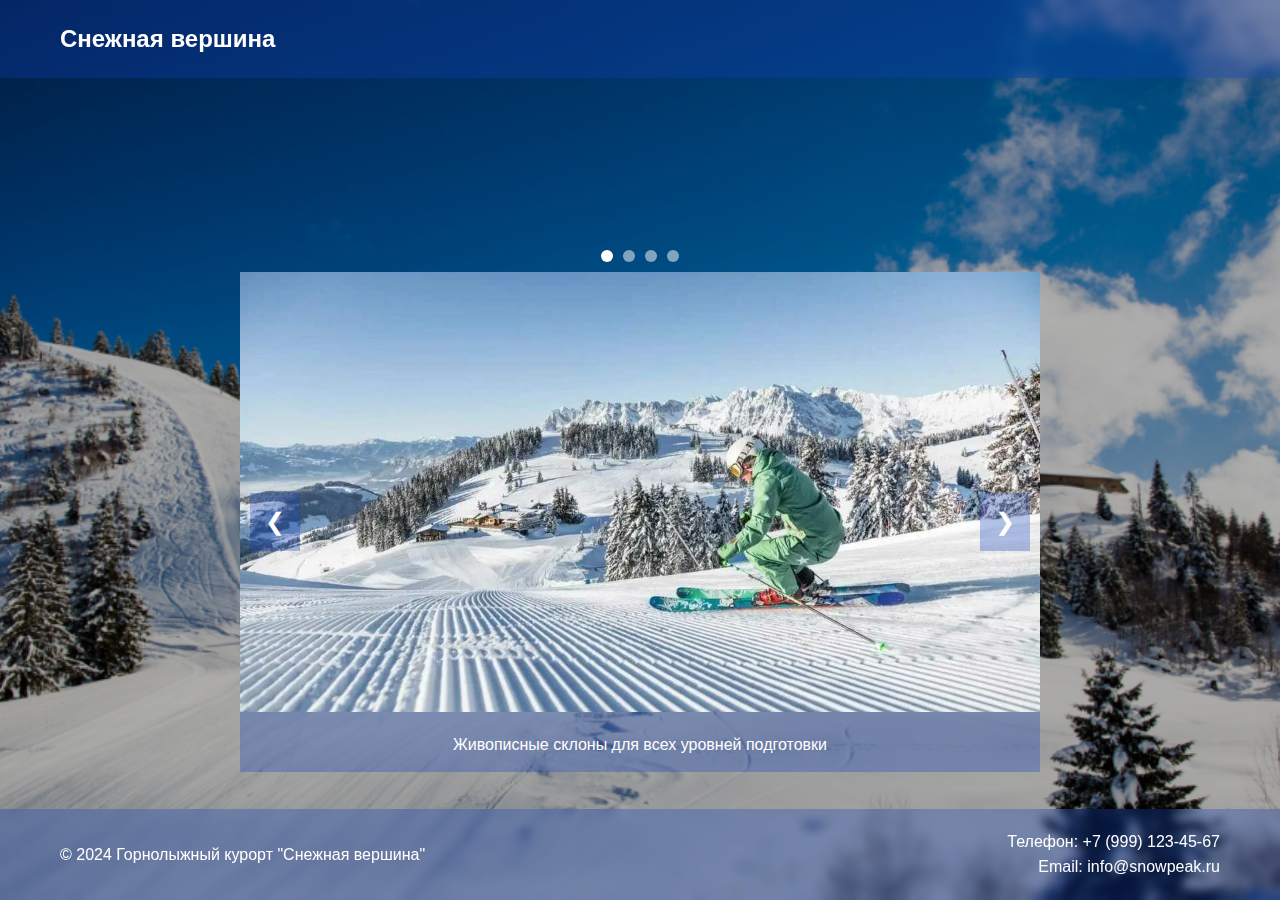
<file: index.html>
<!DOCTYPE html>
<html lang="ru">

<head>
    <meta charset="UTF-8">
    <meta name="viewport" content="width=device-width, initial-scale=1.0">
    <title>Главная - Снежная вершина</title>
    <link rel="stylesheet" href="css/style.css">
    <link rel="stylesheet" href="css/animation.css">
</head>

<body>
    <div class="main-content">
        <section class="hero">
            <header class="header">
                <div class="container">
                    <div class="logo">
                        <h1>Снежная вершина</h1>
                    </div>
                    <nav class="main-nav">
                        <ul>
                            <li><a href="index.html">Главная</a></li>
                            <li><a href="services.html">Услуги</a></li>
                            <li><a href="contacts.html">Контакты</a></li>
                        </ul>
                    </nav>
                </div>
            </header>

            <div class="hero-content">
                <h1 class="animate-title">Добро пожаловать в "Снежную вершину"</h1>
                <p class="animate-text">Лучший горнолыжный курорт для всей семьи</p>
                <div class="carousel-section">
                    <div class="carousel">
                        <div class="carousel-container">
                        </div>
                        <button class="carousel-btn prev">&#10094;</button>
                        <button class="carousel-btn next">&#10095;</button>
                    </div>
                </div>
            </div>

            <footer class="footer">
                <div class="container">
                    <div class="footer-content">
                        <div class="footer-info">
                            <p>© 2024 Горнолыжный курорт "Снежная вершина"</p>
                        </div>
                        <div class="footer-contacts">
                            <p>Телефон: +7 (999) 123-45-67</p>
                            <p>Email: info@snowpeak.ru</p>
                        </div>
                    </div>
                </div>
            </footer>
        </section>
    </div>

    <script src="js/main.js"></script>
    <script src="js/carousel.js"></script>
</body>

</html>
</file>
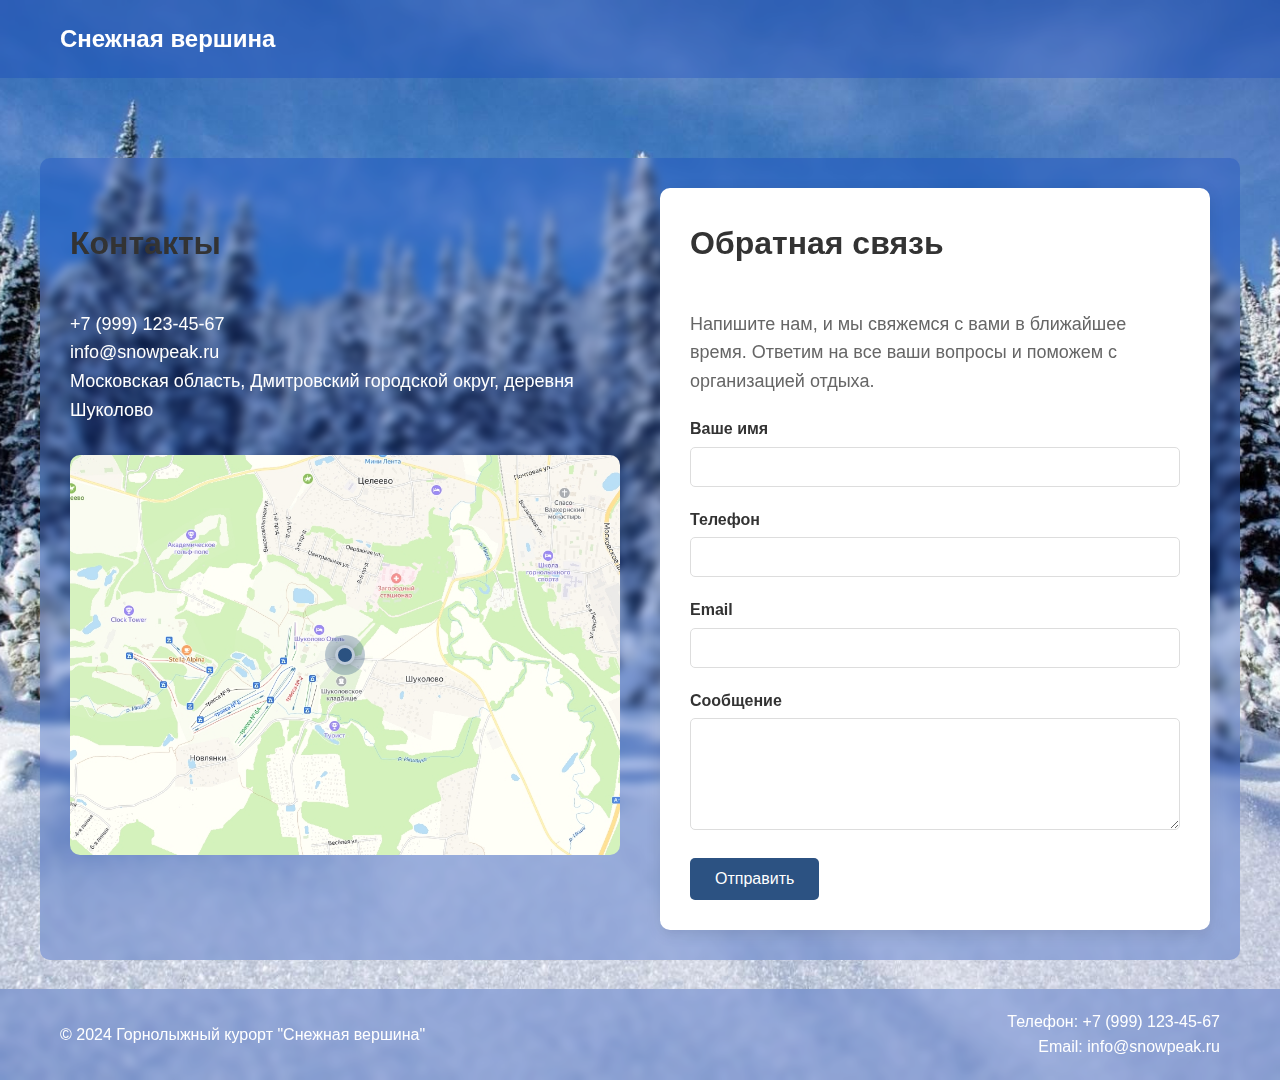
<file: contacts.html>
<!DOCTYPE html>
<html lang="ru">

<head>
    <meta charset="UTF-8">
    <meta name="viewport" content="width=device-width, initial-scale=1.0">
    <title>Контакты - Снежная вершина</title>
    <link rel="stylesheet" href="css/style.css">
    <link rel="stylesheet" href="css/animation.css">
</head>

<body>
    <main>
        <div class="main-content">
            <section class="contacts-section">
                <header class="header">
                    <div class="container">
                        <div class="logo">
                            <h1>Снежная вершина</h1>
                        </div>
                        <nav class="main-nav">
                            <ul>
                                <li><a href="index.html">Главная</a></li>
                                <li><a href="services.html">Услуги</a></li>
                                <li><a href="contacts.html">Контакты</a></li>
                            </ul>
                        </nav>
                    </div>
                </header>

                <div class="contacts-container">
                    <div class="contact-info">
                        <h2>Контакты</h2>
                        <div class="contact-details">
                            <div class="contact-item">
                                <i class="icon-phone"></i>
                                <span class="contact-value" data-type="phone">+7 (999) 123-45-67</span>
                                <span class="copy-tooltip">Нажмите чтобы скопировать</span>
                            </div>
                            <div class="contact-item">
                                <i class="icon-email"></i>
                                <span class="contact-value" data-type="email">info@snowpeak.ru</span>
                                <span class="copy-tooltip">Нажмите чтобы скопировать</span>
                            </div>
                            <div class="contact-item">
                                <i class="icon-location"></i>
                                <span class="contact-value" data-type="address">Московская область, Дмитровский
                                    городской округ, деревня Шуколово</span>
                                <span class="copy-tooltip">Нажмите чтобы скопировать</span>
                            </div>
                        </div>
                        <div class="contact-map">
                            <div class="simple-map">
                                <div class="map-marker" id="mapMarker">
                                    <div class="marker-point"></div>
                                    <div class="marker-pulse"></div>
                                </div>
                                <div class="map-popup" id="mapPopup">
                                    <!-- ... -->
                                </div>
                                <img src="img/contacts/map.jpg" alt="Карта расположения курорта">
                            </div>
                        </div>
                    </div>

                    <div class="contact-form">
                        <h3>Обратная связь</h3>
                        <p class="form-description">Напишите нам, и мы свяжемся с вами в ближайшее время. Ответим на все
                            ваши вопросы и поможем с организацией отдыха.</p>
                        <form id="feedbackForm">
                            <div class="form-group">
                                <label for="name">Ваше имя</label>
                                <input type="text" id="name" name="name" required>
                            </div>
                            <div class="form-group">
                                <label for="phone">Телефон</label>
                                <input type="tel" id="phone" name="phone" required>
                            </div>
                            <div class="form-group">
                                <label for="email">Email</label>
                                <input type="email" id="email" name="email" required>
                            </div>
                            <div class="form-group">
                                <label for="message">Сообщение</label>
                                <textarea id="message" name="message" rows="5" required></textarea>
                            </div>
                            <button type="submit" class="submit-btn">Отправить</button>
                            <div class="form-message"></div>
                        </form>
                    </div>
                </div>

                <footer class="footer">
                    <div class="container">
                        <div class="footer-content">
                            <div class="footer-info">
                                <p>© 2024 Горнолыжный курорт "Снежная вершина"</p>
                            </div>
                            <div class="footer-contacts">
                                <p>Телефон: +7 (999) 123-45-67</p>
                                <p>Email: info@snowpeak.ru</p>
                            </div>
                        </div>
                    </div>
                </footer>
            </section>
        </div>
    </main>

    <script src="js/main.js"></script>
    <script src="js/contacts.js"></script>
</body>

</html>
</file>
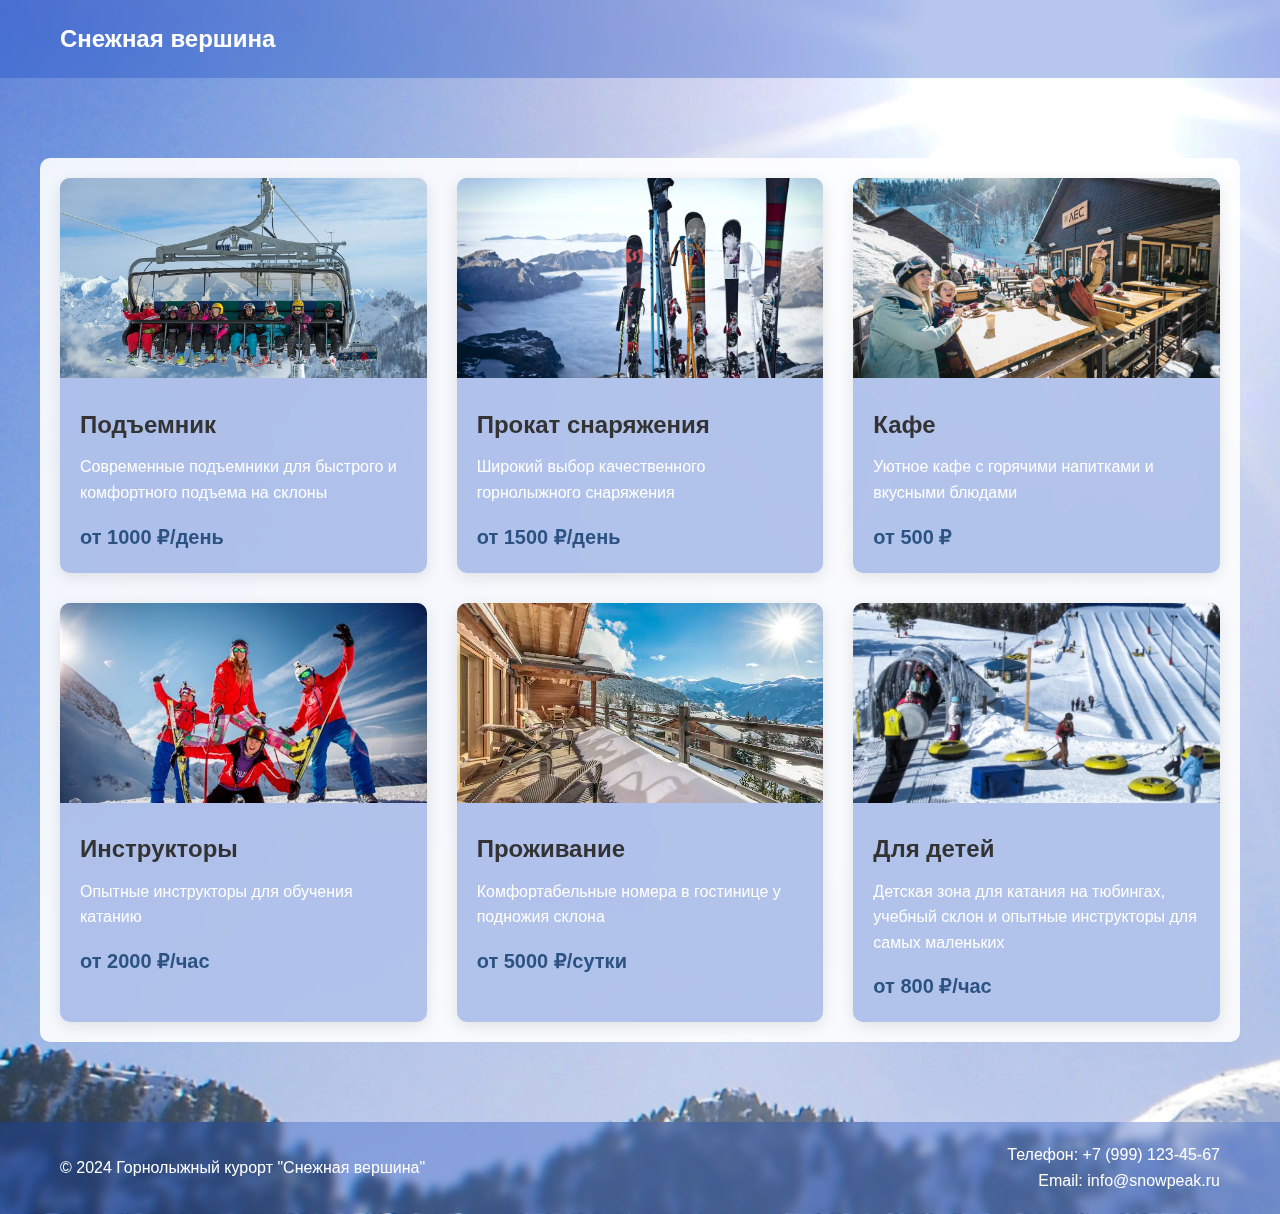
<file: services.html>
<!DOCTYPE html>
<html lang="ru">

<head>
    <meta charset="UTF-8">
    <meta name="viewport" content="width=device-width, initial-scale=1.0">
    <title>Услуги - Снежная вершина</title>
    <link rel="stylesheet" href="css/style.css">
    <link rel="stylesheet" href="css/animation.css">
</head>

<body>
    <main>
        <div class="main-content">
            <section class="services-section">
                <header class="header">
                    <div class="container">
                        <div class="logo">
                            <h1>Снежная вершина</h1>
                        </div>
                        <nav class="main-nav">
                            <ul>
                                <li><a href="index.html">Главная</a></li>
                                <li><a href="services.html">Услуги</a></li>
                                <li><a href="contacts.html">Контакты</a></li>
                            </ul>
                        </nav>
                    </div>
                </header>

                <div class="services-container">
                    <div class="service-card">
                        <img src="img/services/ski-lift.jpg" alt="Подъемник" class="service-image">
                        <div class="service-content">
                            <h3 class="service-title">Подъемник</h3>
                            <p class="service-description">Современные подъемники для быстрого и комфортного подъема на
                                склоны
                            </p>
                            <p class="service-price">от 1000 ₽/день</p>
                        </div>
                    </div>

                    <div class="service-card">
                        <img src="img/services/rental.jpg" alt="Прокат" class="service-image">
                        <div class="service-content">
                            <h3 class="service-title">Прокат снаряжения</h3>
                            <p class="service-description">Широкий выбор качественного горнолыжного снаряжения</p>
                            <p class="service-price">от 1500 ₽/день</p>
                        </div>
                    </div>

                    <div class="service-card">
                        <img src="img/services/cafe.jpg" alt="Кафе" class="service-image">
                        <div class="service-content">
                            <h3 class="service-title">Кафе</h3>
                            <p class="service-description">Уютное кафе с горячими напитками и вкусными блюдами</p>
                            <p class="service-price">от 500 ₽</p>
                        </div>
                    </div>

                    <div class="service-card">
                        <img src="img/services/instructor.jpg" alt="Инструкторы" class="service-image">
                        <div class="service-content">
                            <h3 class="service-title">Инструкторы</h3>
                            <p class="service-description">Опытные инструкторы для обучения катанию</p>
                            <p class="service-price">от 2000 ₽/час</p>
                        </div>
                    </div>

                    <div class="service-card">
                        <img src="img/services/hotel.jpg" alt="Проживание" class="service-image">
                        <div class="service-content">
                            <h3 class="service-title">Проживание</h3>
                            <p class="service-description">Комфортабельные номера в гостинице у подножия склона</p>
                            <p class="service-price">от 5000 ₽/сутки</p>
                        </div>
                    </div>

                    <div class="service-card">
                        <img src="img/services/kids.jpg" alt="Для детей" class="service-image">
                        <div class="service-content">
                            <h3 class="service-title">Для детей</h3>
                            <p class="service-description">Детская зона для катания на тюбингах, учебный склон и опытные
                                инструкторы для самых маленьких</p>
                            <p class="service-price">от 800 &#8381;/час</p>
                        </div>
                    </div>
                </div>

                <footer class="footer">
                    <div class="container">
                        <div class="footer-content">
                            <div class="footer-info">
                                <p>© 2024 Горнолыжный курорт "Снежная вершина"</p>
                            </div>
                            <div class="footer-contacts">
                                <p>Телефон: +7 (999) 123-45-67</p>
                                <p>Email: info@snowpeak.ru</p>
                            </div>
                        </div>
                    </div>
                </footer>
            </section>
        </div>
    </main>

    <script src="js/main.js"></script>
    <script src="js/services.js"></script>
</body>

</html>
</file>
<file: css/style.css>
* {
    margin: 0;
    padding: 0;
    box-sizing: border-box;
}

body {
    font-family: Arial, sans-serif;
    line-height: 1.6;
    min-height: 100vh;
    position: relative;
}

.container {
    max-width: 1200px;
    margin: 0 auto;
    padding: 0 20px;
}

/* Стили для шапки */
.header {
    background-color: rgba(14, 66, 193, 0.3);
    color: white;
    padding: 20px 0;
    width: 100%;
    position: sticky;
    top: 0;
    z-index: 1000;
    backdrop-filter: blur(5px);
    transition: background-color 0.3s ease;
}

.header.scrolled {
    background-color: rgba(14, 66, 193, 0.9);
}

.header .container {
    display: flex;
    justify-content: space-between;
    align-items: center;
}

.logo {
    margin-right: auto;
}

.logo h1 {
    font-size: 24px;
    font-weight: bold;
    margin: 0;
}

.main-nav ul {
    list-style: none;
    display: flex;
    gap: 20px;
    margin: 0;
    padding: 0;
}

.main-nav a {
    color: white;
    text-decoration: none;
    transition: color 0.3s;
    font-size: 16px;
    font-weight: 500;
    padding: 5px 10px;
}

.main-nav a:hover {
    color: #ffffff;
    background-color: rgba(255, 255, 255, 0.1);
    border-radius: 4px;
}

/* Стили для карусели */
.carousel-section {
    width: 100%;
    max-width: 800px;
    margin: 30px auto;
    position: relative;
}

.carousel {
    position: relative;
    max-width: 800px;
    margin: 0 auto;
    height: 500px;
    overflow: hidden;
}

.carousel-container {
    display: flex;
    transition: transform 0.5s ease;
    height: 100%;
}

.carousel-slide {
    flex: 0 0 100%;
    width: 100%;
    height: 500px;
    position: relative;
}

.carousel-slide img {
    width: 100%;
    height: 440px;
    object-fit: cover;
}

.carousel-caption {
    position: absolute;
    top: 440px;
    left: 0;
    right: 0;
    background: rgba(14, 66, 193, 0.3);
    color: white;
    padding: 20px;
    text-align: center;
}

.carousel-btn {
    position: absolute;
    top: 50%;
    transform: translateY(-50%);
    background: rgba(14, 66, 193, 0.3);
    color: white;
    border: none;
    padding: 15px;
    cursor: pointer;
    font-size: 24px;
    transition: background-color 0.3s;
}

.carousel-btn:hover {
    background: rgba(14, 66, 193, 0.5);
}

.carousel-btn.prev {
    left: 10px;
}

.carousel-btn.next {
    right: 10px;
}

.carousel-dots {
    display: flex;
    justify-content: center;
    margin-bottom: 10px;
}

.carousel-dot {
    width: 12px;
    height: 12px;
    border-radius: 50%;
    background: rgba(255, 255, 255, 0.5);
    margin: 0 5px;
    cursor: pointer;
    transition: background-color 0.3s;
}

.carousel-dot.active {
    background: white;
}

/* Стили для hero секции */
.hero {
    text-align: center;
    color: white;
    flex: 1;
    display: flex;
    flex-direction: column;
}

.hero-content {
    flex: 1;
    display: flex;
    flex-direction: column;
    align-items: center;
    justify-content: center;
    position: relative;
    z-index: 1;
}

/* Стили для футера */
.footer {
    flex-shrink: 0;
    background-color: rgba(14, 66, 193, 0.3);
    color: white;
    padding: 20px 0;
    width: 100%;
    backdrop-filter: blur(5px);
    margin-top: auto;
}

.footer-content {
    display: flex;
    justify-content: space-between;
    align-items: center;
    flex-wrap: wrap;
    gap: 20px;
}

.footer-info,
.footer-contacts {
    flex: 1;
    min-width: 250px;
}

.footer-contacts {
    text-align: right;
}

/* Стили для страницы услуг */
.services-section {
    background-image: url('../img/services/services-bg.jpg');
}

.services-container {
    flex: 1;
    padding: 20px;
    display: grid;
    grid-template-columns: repeat(auto-fit, minmax(300px, 1fr));
    gap: 30px;
    max-width: 1200px;
    margin: 80px auto;
    background: rgba(255, 255, 255, 0.9);
    border-radius: 10px;
    backdrop-filter: blur(5px);
}

.service-card {
    background: rgba(14, 66, 193, 0.3);
    border-radius: 10px;
    box-shadow: 0 4px 15px rgba(0, 0, 0, 0.1);
    overflow: hidden;
    transition: transform 0.3s ease;
    cursor: pointer;
    opacity: 0;
    transform: translateY(20px);
    transition: opacity 0.3s ease, transform 0.3s ease;
}

.service-card.visible {
    opacity: 1;
    transform: translateY(0);
}

.service-card:hover {
    transform: translateY(-10px);
}

.service-image {
    width: 100%;
    height: 200px;
    object-fit: cover;
}

.service-content {
    padding: 20px;
}

.service-title {
    font-size: 24px;
    margin-bottom: 10px;
    color: #333;
}

.service-description {
    color: white;
    line-height: 1.6;
}

.service-price {
    font-weight: bold;
    color: #2c5282;
    margin-top: 15px;
    font-size: 20px;
}

/* Стили для страницы контактов */
.contacts-section {
    background-image: url('../img/contacts/contacts-bg.jpg');
    background-size: cover;
    background-position: center;
    background-repeat: no-repeat;
}

.contacts-container {
    padding: 30px;
    max-width: 1200px;
    margin: 80px auto 120px auto;
    display: grid;
    grid-template-columns: 1fr 1fr;
    gap: 40px;
    background: rgba(14, 66, 193, 0.3);
    border-radius: 10px;
    backdrop-filter: blur(5px);
}

.contacts-headers {
    display: grid;
    grid-template-columns: 1fr 1fr;
    gap: 40px;
}

.contacts-headers h2,
.contacts-headers h3 {
    font-size: 32px;
    color: #333;
    margin: 0;
}

.contacts-content {
    display: grid;
    grid-template-columns: 1fr 1fr;
    gap: 40px;
}

.contacts-section::after {
    content: '';
    flex: 1;
}

.contact-info {
    padding: 0;
    display: flex;
    flex-direction: column;
}

.contact-info h2 {
    font-size: 32px;
    margin-bottom: 20px;
    color: #333;
    padding-top: 30px;
}

.contact-details {
    margin-top: 20px;
    margin-bottom: 30px;
}

.contact-item {
    position: relative;
    cursor: pointer;
}

.contact-value {
    transition: color 0.3s ease;
    color: white;
    font-size: 18px;
    transition: all 0.3s ease;
    display: inline-block;
}

.contact-item:hover .contact-value {
    transform: scale(1.05);
}

.copy-tooltip {
    position: absolute;
    right: 100%;
    top: 50%;
    transform: translateY(-50%);
    background: rgba(0, 0, 0, 0.8);
    color: white;
    padding: 5px 10px;
    border-radius: 4px;
    font-size: 14px;
    opacity: 0;
    visibility: hidden;
    transition: all 0.3s ease;
    margin-right: 30px;
    white-space: nowrap;
}

.contact-item:hover .copy-tooltip {
    opacity: 1;
    visibility: visible;
}

.copy-notification {
    position: fixed;
    bottom: 100px;
    right: 20px;
    background: rgba(0, 0, 0, 0.8);
    color: white;
    padding: 10px 20px;
    border-radius: 4px;
    transform: translateX(200%);
    transition: transform 0.3s ease;
    z-index: 2000;
}

.copy-notification.show {
    transform: translateX(0);
}

.contact-form {
    background: white;
    display: flex;
    flex-direction: column;
    padding: 0;
    border-radius: 10px;
    box-shadow: 0 4px 15px rgba(0, 0, 0, 0.1);
}

.contact-form h3 {
    font-size: 32px;
    margin-bottom: 20px;
    color: #333;
    padding: 30px 30px 0 30px;
}

.form-description {
    color: #666;
    margin-top: 20px;
    margin-bottom: 20px;
    font-size: 18px;
    line-height: 1.6;
}

.form-group {
    margin-bottom: 20px;
}

.form-group label {
    display: block;
    margin-bottom: 5px;
    color: #333;
    font-weight: bold;
}

.form-group input,
.form-group textarea {
    width: 100%;
    padding: 10px;
    border: 1px solid #ddd;
    border-radius: 5px;
    font-size: 16px;
    font-family: Arial, sans-serif;
    transition: border-color 0.3s;
}

.form-group input:focus,
.form-group textarea:focus {
    border-color: #2c5282;
    outline: none;
}

.submit-btn {
    background-color: #2c5282;
    color: white;
    padding: 12px 25px;
    border: none;
    border-radius: 5px;
    cursor: pointer;
    font-size: 16px;
    transition: background-color 0.3s;
}

.submit-btn:hover {
    background-color: #1a365d;
}

.form-message {
    display: none;
    padding: 10px;
    margin-top: 10px;
    border-radius: 5px;
}

.form-message.success {
    display: block;
    background-color: #c6f6d5;
    color: #2f855a;
}

.form-message.error {
    display: block;
    background-color: #fed7d7;
    color: #c53030;
}

/* Стили для карты */
.simple-map {
    position: relative;
    width: 100%;
    height: 400px;
    border-radius: 10px;
    overflow: hidden;
}

.simple-map img {
    width: 100%;
    height: 100%;
    object-fit: cover;
}

.map-marker {
    position: absolute;
    left: 50%;
    top: 50%;
    transform: translate(-50%, -50%);
    z-index: 100;
}

.marker-point {
    width: 20px;
    height: 20px;
    background: #2c5282;
    border-radius: 50%;
    border: 3px solid white;
    box-shadow: 0 0 10px rgba(0, 0, 0, 0.3);
}

.marker-pulse {
    position: absolute;
    width: 40px;
    height: 40px;
    background: rgba(44, 82, 130, 0.3);
    border-radius: 50%;
    left: 50%;
    top: 50%;
    transform: translate(-50%, -50%);
    animation: pulse 1.5s infinite;
}

@keyframes pulse {
    0% {
        transform: translate(-50%, -50%) scale(1);
        opacity: 1;
    }

    100% {
        transform: translate(-50%, -50%) scale(2);
        opacity: 0;
    }
}

.footer {
    background-color: rgba(14, 66, 193, 0.3);
    color: white;
    padding: 20px 0;
    width: 100%;
}

.footer-content {
    display: flex;
    justify-content: flex-start;
    text-align: left;
}

.footer-info {
    margin-right: 40px;
}

.footer-info p,
.footer-contacts p {
    color: rgb(255, 255, 255);
    font-weight: 500;
}

.contacts-section .footer {
    position: absolute;
    bottom: 0;
    left: 0;
    right: 0;
}

.contact-form>*:not(h3) {
    padding: 0 30px;
}

.contact-form form {
    padding-bottom: 30px;
}

@media (max-width: 1010px) {

    .services-container {
        grid-template-columns: repeat(2, 1fr);
        margin: 40px auto;
    }

    .contacts-container {
        margin: 40px auto;
        padding: 20px;
    }

    .carousel {
        max-width: 600px;
        height: 400px;
    }

    .carousel-slide {
        height: 400px;
    }

    .carousel-slide img {
        height: 340px;
    }

    .carousel-caption {
        top: 340px;
    }
}

@media (max-width: 760px) {

    body {
        overflow-y: auto;
    }

    .header {
        position: sticky;
        top: 0;
        z-index: 1000;
    }

    .header .container {
        flex-direction: column;
        gap: 15px;
    }

    .logo {
        margin-right: 0;
    }

    .hero-content {
        padding: 20px;
    }

    /* Стили карусели */
    .carousel {
        max-width: 100%;
        height: 300px;
        margin-bottom: 60px;
    }

    .carousel-caption {
        padding: 10px;
        font-size: 14px;
        line-height: 1.4;
        top: 240px;
    }

    .carousel-slide {
        height: 300px;
    }

    .carousel-slide img {
        height: 240px;
    }

    /* Стили сетки */
    .services-container {
        grid-template-columns: 1fr;
        margin: 20px auto;
    }

    .contacts-container {
        grid-template-columns: 1fr;
        margin: 20px auto;
        gap: 20px;
    }

    /* Стили футера */
    .footer {
        position: static;
        margin-top: auto;
    }

    .footer-content {
        flex-direction: column;
        align-items: center;
        text-align: center;
    }

    .footer-info {
        margin-right: 0;
        margin-bottom: 10px;
    }

    /* Отключение элементов на мобильных */
    .snowflake,
    .copy-tooltip {
        display: none;
    }

    .hero,
    .services-section,
    .contacts-section {
        min-height: auto;
        height: auto;
        overflow-y: visible;
    }

    .contacts-section .footer {
        position: relative;
        margin-top: auto;
    }

    .contacts-container {
        grid-template-columns: 1fr;
        margin: 20px auto;
        gap: 20px;
    }

    .hero {
        background-attachment: scroll;
    }
}

/* Общие стили для всех секций */
.hero,
.services-section,
.contacts-section {
    min-height: 100vh;
    display: flex;
    flex-direction: column;
    position: relative;
}

.hero {
    text-align: center;
    color: white;
    flex: 1;
    display: flex;
    flex-direction: column;
}

.main-content {
    min-height: 100vh;
    display: flex;
    flex-direction: column;
    position: relative;
    background-image: url('../img/hero/hero-bg.jpg');
    background-size: cover;
    background-position: center;
}
</file>
<file: css/animation.css>
/* Анимации для заголовка и текста на главной странице */
.animate-title {
    opacity: 0;
    transform: translateY(-30px);
    animation: fadeInDown 1s ease forwards;
    font-size: 48px;
    margin-bottom: 20px;
    text-shadow: 2px 2px 4px rgba(0, 0, 0, 0.5);
    position: relative;
    z-index: 2;
}

.animate-text {
    opacity: 0;
    transform: translateY(30px);
    animation: fadeInUp 1s ease forwards 0.5s;
    font-size: 24px;
    text-shadow: 1px 1px 2px rgba(0, 0, 0, 0.5);
    position: relative;
    z-index: 2;
}

/* Анимация затемнения для main-content */
.main-content::before {
    content: '';
    position: absolute;
    top: 0;
    left: 0;
    right: 0;
    bottom: 0;
    background: rgba(0, 0, 0, 0.3);
    animation: fadeIn 1.5s ease;
    pointer-events: none;
    z-index: 0;
}

/* Контент поверх затемнения */
.hero-content,
.services-container {
    position: relative;
    z-index: 2;
}

.header {
    position: relative;
    z-index: 2;
}

@keyframes fadeIn {
    from {
        opacity: 0;
    }

    to {
        opacity: 1;
    }
}

@keyframes fadeInDown {
    to {
        opacity: 1;
        transform: translateY(0);
    }
}

@keyframes fadeInUp {
    to {
        opacity: 1;
        transform: translateY(0);
    }
}

/* Анимация для навигации */
.main-nav {
    position: relative;
    z-index: 2;
}

.main-nav ul li {
    opacity: 0;
    animation: slideInRight 0.5s ease forwards;
}

.main-nav ul li:nth-child(1) {
    animation-delay: 0.3s;
}

.main-nav ul li:nth-child(2) {
    animation-delay: 0.5s;
}

.main-nav ul li:nth-child(3) {
    animation-delay: 0.7s;
}

@keyframes slideInRight {
    from {
        opacity: 0;
        transform: translateX(30px);
    }

    to {
        opacity: 1;
        transform: translateX(0);
    }
}
</file>
